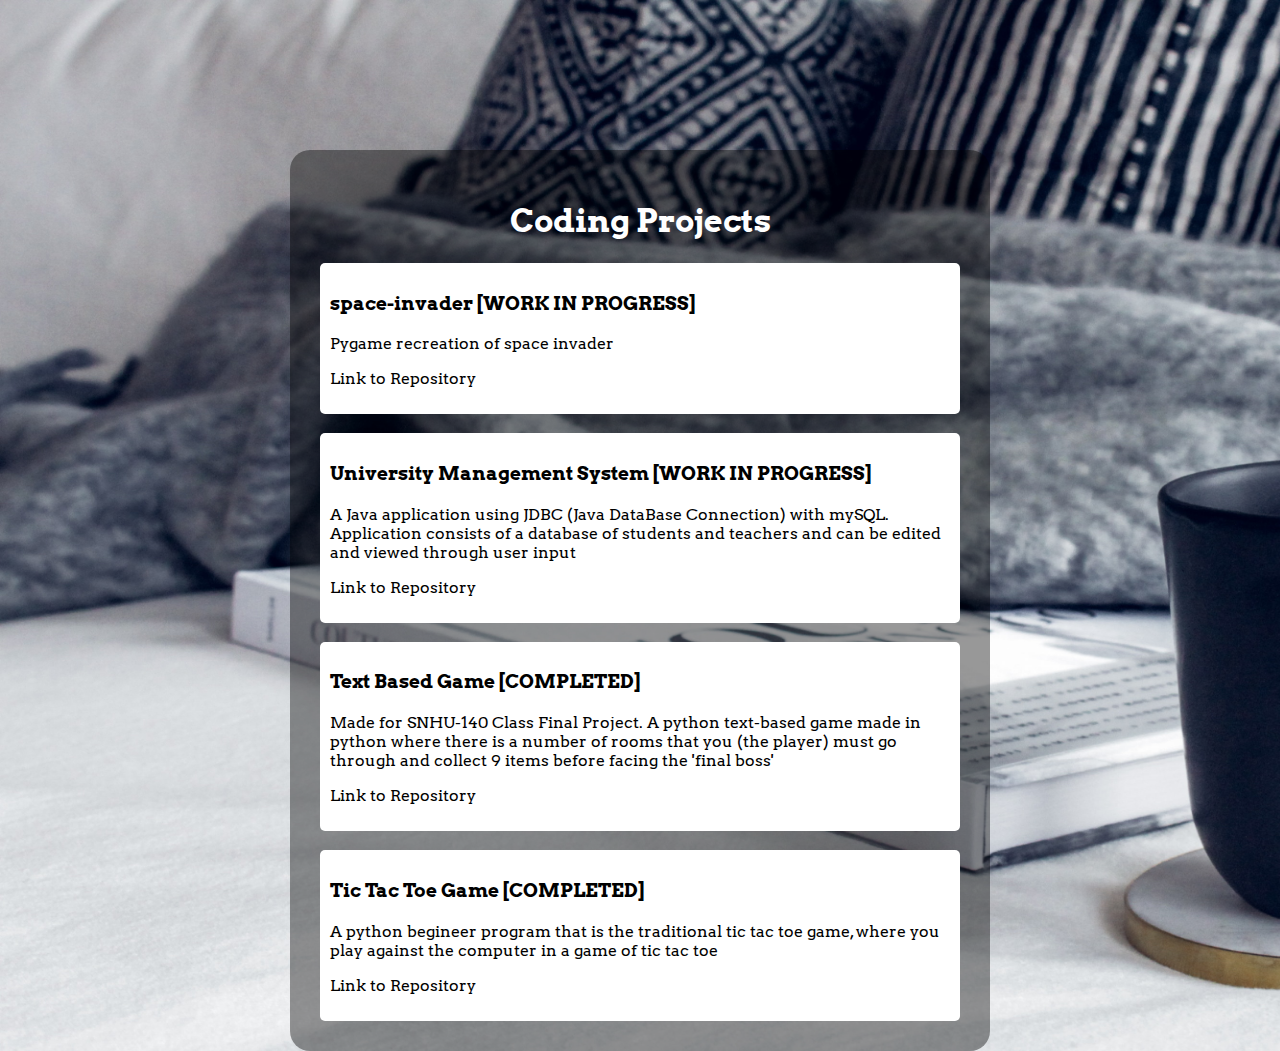
<file: codingprojects.html>
<!DOCTYPE html>
<html lang="en">
    <head>
        <title>Website</title>
        <link rel="stylesheet" href="mainstyle.css">
        <link rel="icon" type="image/x-icon" href="">

        <!--------                Font                    --------->
        <link rel="preconnect" href="https://fonts.googleapis.com">
        <link rel="preconnect" href="https://fonts.gstatic.com" crossorigin>
        <link href="https://fonts.googleapis.com/css2?family=Arvo&display=swap" rel="stylesheet">
        <!--------                                        --------->
        
        <meta charset="UTF-8">
        <meta name="author" content="">
        <meta name="viewport" content="width=device-width, initial-scale=1.0">
        
        <style>
            .project-entry
            {
                background-color: white;
                color: black;
                padding: 10px;
                border-radius: 5px;
            }
            a 
            {
                color: black;
            }
        </style>

    </head>
    <body>
        <div class="center" style="width: 50%">
            <h1>Coding Projects</h1>
            <div class="project-entry">
                <h3>space-invader [WORK IN PROGRESS]</h3>
                <p>Pygame recreation of space invader</p>
                <p><a href="https://github.com/kenaebus/space-invader">Link to Repository</a></p>
            </div>
            <br>
            <div class="project-entry">
                <h3>University Management System [WORK IN PROGRESS]</h3>
                <p>A Java application using JDBC (Java DataBase Connection) with mySQL. Application consists of a database of students and teachers and can be edited and viewed through user input</p>
                <p><a href="https://github.com/kenaebus/University-Management-System">Link to Repository</a></p>
            </div>
            <br>
            <div class="project-entry">
                <h3>Text Based Game [COMPLETED]</h3>
                <p>Made for SNHU-140 Class Final Project. A python text-based game made in python where there is a number of rooms that you (the player) must go through and collect 9 items before facing the 'final boss'</p>
                <p><a href="https://github.com/kenaebus/TextBasedGame">Link to Repository</a></p>
            </div>
            <br>
            <div class="project-entry">
                <h3>Tic Tac Toe Game [COMPLETED]</h3>
                <p>A python begineer program that is the traditional tic tac toe game, where you play against the computer in a game of tic tac toe</p>
                <p><a href="https://github.com/kenaebus/TicTacToeGame">Link to Repository</a></p>
            </div>
        </div> 
    </body>
</html>
</file>
<file: mainstyle.css>
body 
{
    background-image: url("imgs/background.jpg");
    background-size: 1920px 1080px;
    color: white;
    font-family: 'Arvo', serif;
    margin: 0px;
}
.center 
{
    display: grid;
    justify-content: center;
    align-items: center;
    margin: auto;
    background: rgba(0,0,0, 0.4);
    padding: 30px;
    position: relative;
    top: 150px;
    border-radius: 20px;
}
ul 
{
    list-style-type: none;
    margin: 0;
    padding: 0;
}
h1 {
    text-align: center;
    display: block;
    margin-left: auto;
    margin-right: auto;
}
li 
{
    font-size: 20px;
    transition: font-size 0.2s;
    text-align: center;
    padding: 5px;
}
li:hover
{
    font-size: 25px;
}
a
{  
    color: white;
    background-color: transparent;
    text-decoration: none;
}
</file>
